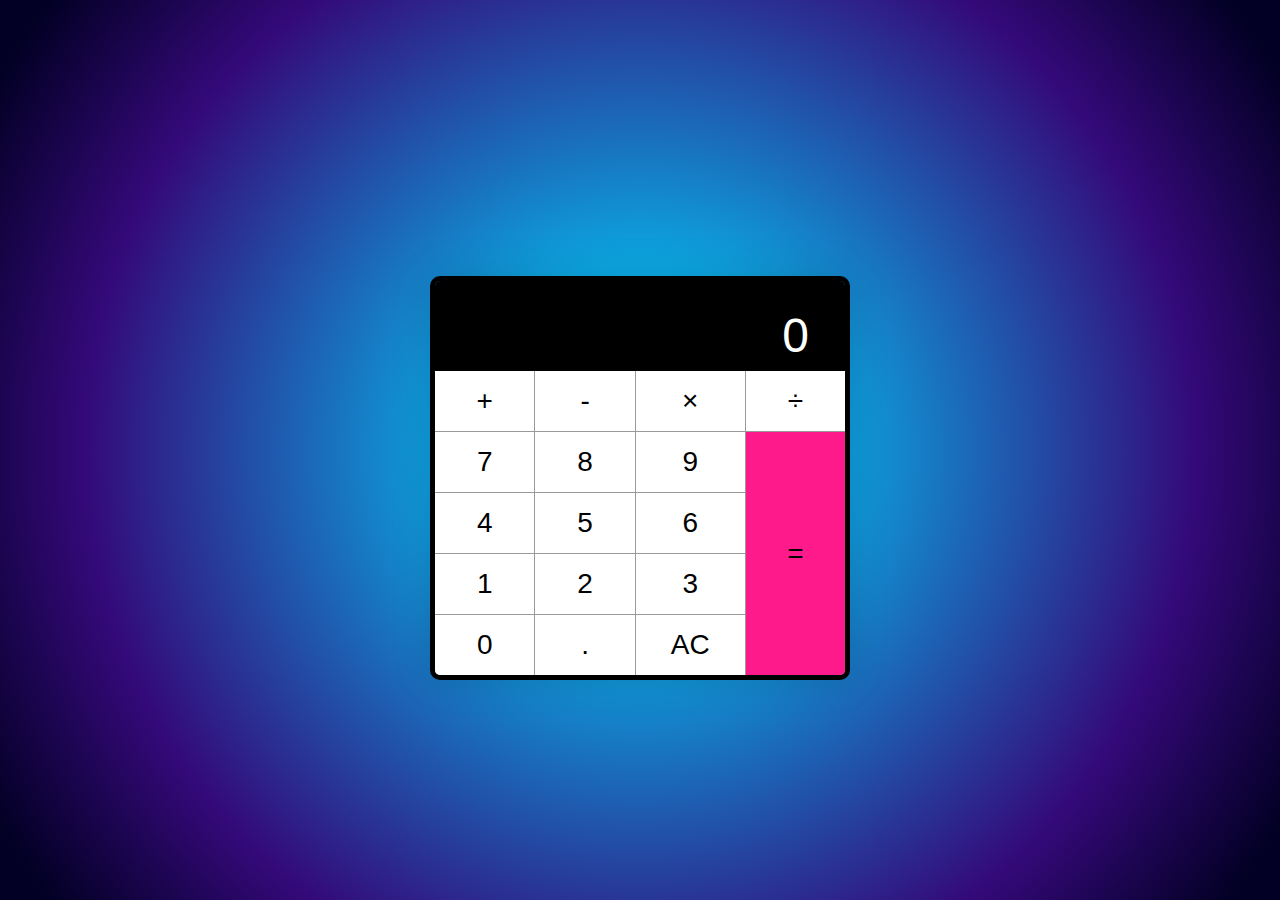
<file: calculadora2/index.html>
<html>

<head>
    <meta charset="UTF-8">
    <link rel="stylesheet" type="text/css" href="index.css" />

</head>
<div class="container">
    <div class="calculator">
        <div class="calculator_screen" id="calculator-screen">0</div>

        <div class="calculator_keys">
            <button class="key-action">+</button>
            <button class="key-action">-</button>
            <button class="key-action">&times;</button>
            <button class="key-action">÷</button>
            <button id="button">7</button>
            <button>8</button>
            <button>9</button>
            <button>4</button>
            <button>5</button>
            <button>6</button>
            <button>1</button>
            <button>2</button>
            <button>3</button>
            <button>0</button>
            <button>.</button>
            <button>AC</button>
            <button class="key-equal">=</button>
        </div>
    </div>
</div>
<script src="index.js"></script>

</html>
</file>
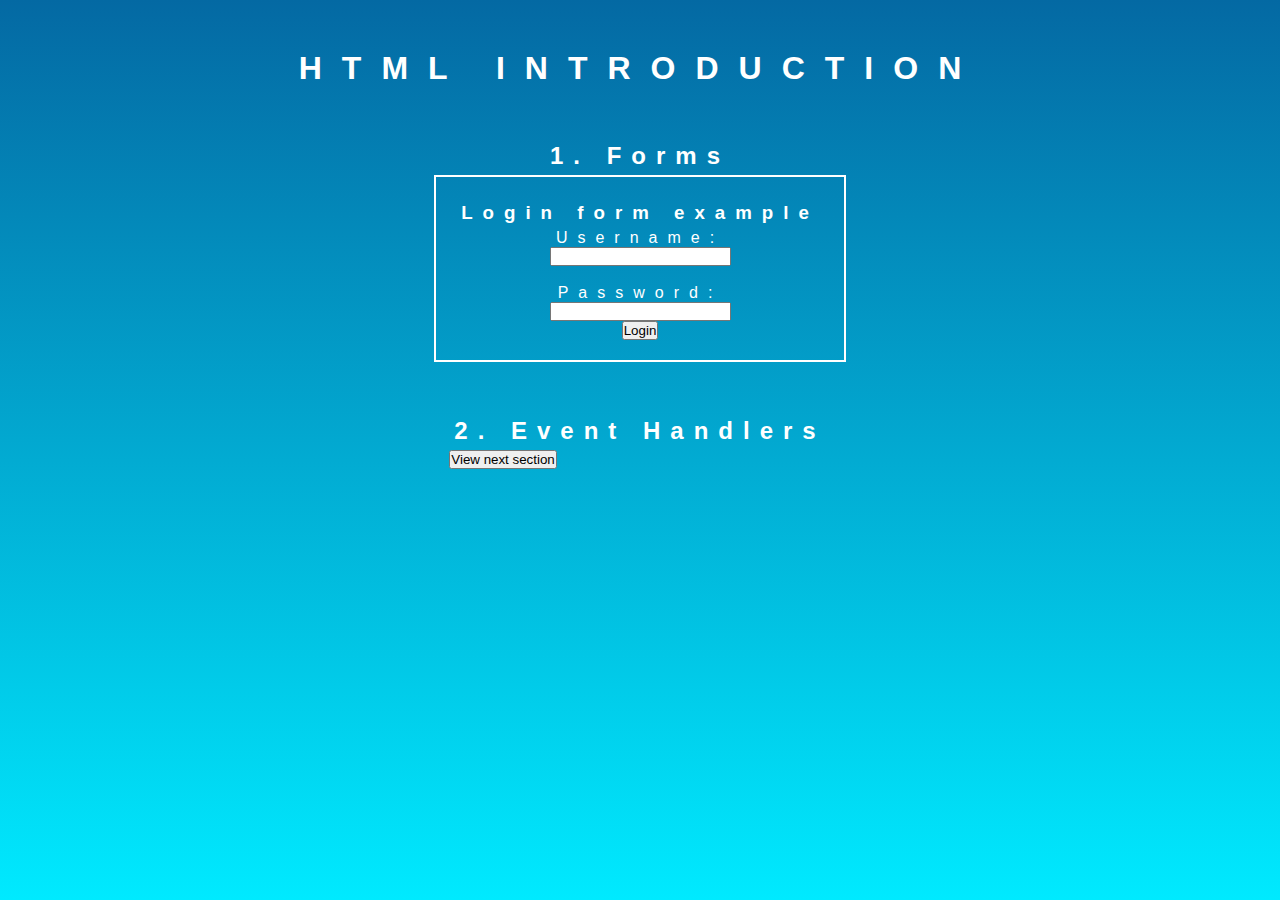
<file: HTML:CSS exercise/index.html>
<!DOCTYPE html>
<html lang="en">

<head>
    <meta charset="UTF-8" />
    <meta name="viewport" content="width=device-width, initial-scale=1.0" />
    <meta http-equiv="X-UA-Compatible" content="ie=edge" />
    <title>HTML introduction</title>
    <link rel="stylesheet" href="style.css" />
</head>
<!--  ----------------------------------------------------------------------  -->
<!--  HTML INTRODUCTION  -->
<!--  ----------------------------------------------------------------------  -->

<body class="background">
    <main class="flex-center">
        <header>
            <h1 class="title">HTML INTRODUCTION</h1>
        </header>
        <!--  ----------------------------------------------------------------------  -->
        <!--   1. Forms   -->
        <!--  ----------------------------------------------------------------------  -->
        <section class="separation">
            <h2 class="subtitle">1. Forms</h2>
            <form class="form-data flex-center" id="loginForm" onsubmit="onLogin(event)">
                <h3 class="subtitle">Login form example</h3>
                <label for="username">Username:</label>
                <input type="text" name="username" id="username" />
                <br />
                <label for="user-password">Password:</label>
                <input type="password" id="user-password" name="user-password" />
                <button>Login</button>
            </form>
            <span class="hidden" id="message">Message here</span>
        </section>
        <!--  ----------------------------------------------------------------------  -->
        <!--  2. Event Handlers  -->
        <!--  ----------------------------------------------------------------------  -->
        <section class="separation">
            <h2 class="subtitle">2. Event Handlers</h2>
            <button id="view-button">View next section</button>
            <button class="hidden" id="close-button">
        Close Keyboard Events Section
      </button>
        </section>
    </main>
    <!--  ----------------------------------------------------------------------  -->
    <!--  3. Keyboard Events  -->
    <!--  ----------------------------------------------------------------------  -->
    <section class="hidden" id="keyboard-events-section">
        <h2 class="side-subtitle">3. Keyboard Events</h2>
        <div>
            <div id="float-circle"></div>
            <div id="platform"></div>
            <div id="floor"></div>
        </div>
    </section>

</body>

<script src="main.js"></script>

</html>
</file>
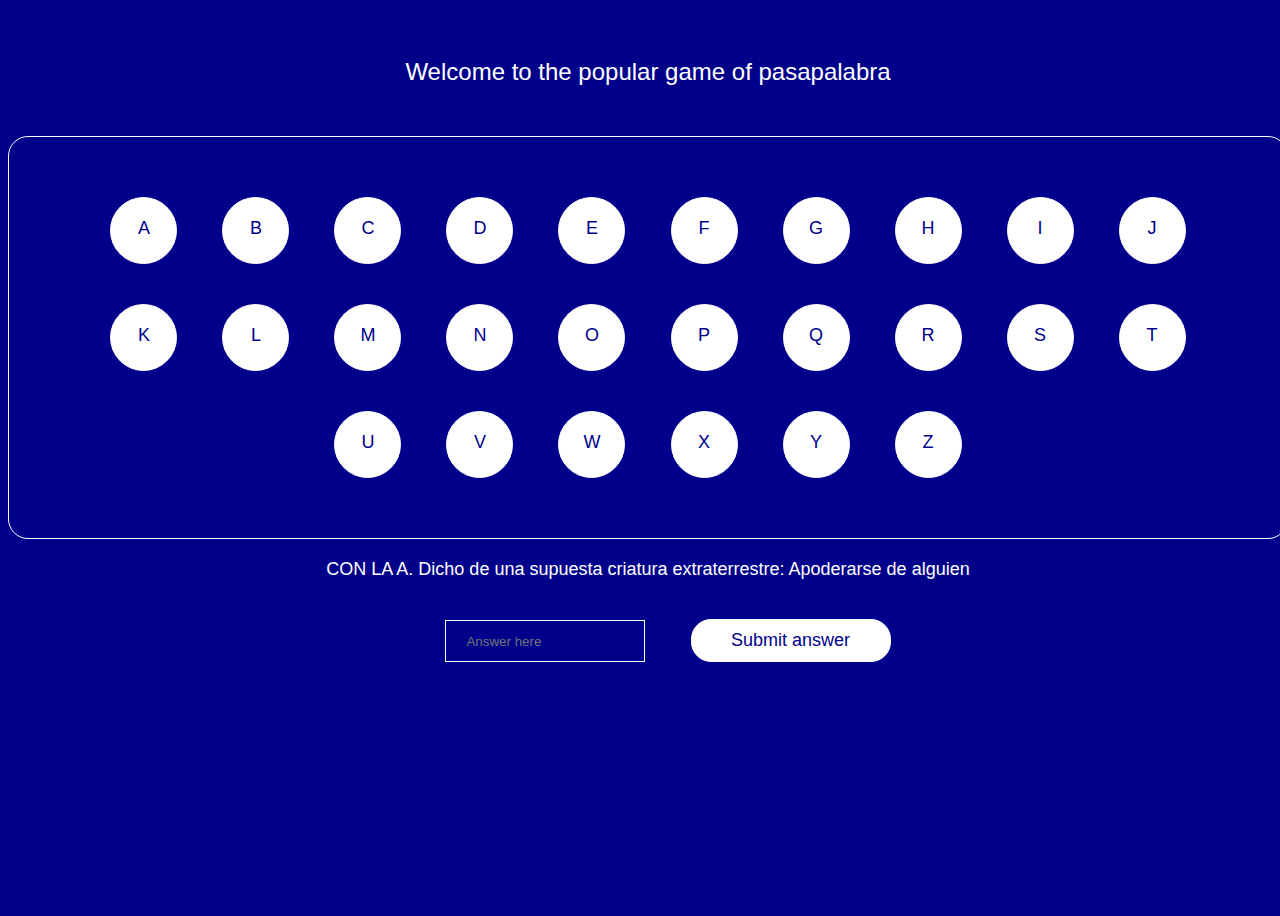
<file: pasapalabra HTML:CSS:JS/index.html>
<html>

<head>
    <meta charset="UTF-8">
    <link rel="stylesheet" type="text/css" href="index.css" />
</head>

<body onload="getName()">
    <div class="container">
        <div class="title">Welcome <span id="personName"></span> to the popular game of pasapalabra</div>
        <div class="letter-container">
            <span class="letter active">A</span>
            <span class="letter active">B</span>
            <span class="letter active">C</span>
            <span class="letter active">D</span>
            <span class="letter active">E</span>
            <span class="letter active">F</span>
            <span class="letter active">G</span>
            <span class="letter active">H</span>
            <span class="letter active">I</span>
            <span class="letter active">J</span>
            <br/>
            <span class="letter active">K</span>
            <span class="letter active">L</span>
            <span class="letter active">M</span>
            <span class="letter active">N</span>
            <span class="letter active">O</span>
            <span class="letter active">P</span>
            <span class="letter active">Q</span>
            <span class="letter active">R</span>
            <span class="letter active">S</span>
            <span class="letter active">T</span>
            <br/>
            <span class="letter active">U</span>
            <span class="letter active">V</span>
            <span class="letter active">W</span>
            <span class="letter active">X</span>
            <span class="letter active">Y</span>
            <span class="letter active">Z</span>
        </div>
        <div id="asking" class="asking">
            CON LA A. Dicho de una supuesta criatura extraterrestre: Apoderarse de alguien
        </div>
        <input id="answer" class="answer" placeholder="Answer here"></input>
      <!--  <button id="hide" class="play-button">Get question</button>-->

        <button class="play-button" id="play">Submit answer</button>

        <div id="result" class="hide"></div>
    </div>
</body>
<script src="index.js"></script>

</html>
</file>
<file: calculadora2/index.css>
html {
    box-sizing: border-box;
}

*,
*::before,
*::after {
    box-sizing: inherit;
}

body {
    margin: 0;
}

button {
    border: 0;
    border-radius: 0;
    background-color: transparent;
    font-size: inherit;
    font-family: inherit;
    font-weight: inherit;
    outline: none;
    appearance: none;
    text-align: left;
}

button:hover,
button:active,
button:focus {
    outline: none;
}

html {
    font-size: 175%;
    font-weight: 300;
    line-height: 1.3;
    font-family: Helvetica, Arial, sans-serif;
}

body {
    align-items: center;
    background: rgb(0, 212, 255);
    background: radial-gradient(circle, rgba(0, 212, 255, 1) 0%, rgba(12, 165, 224, 1) 24%, rgba(52, 9, 121, 1) 71%, rgba(2, 0, 36, 1) 95%);
    display: flex;
    height: 100vh;
    justify-content: center;
}

.container {
    max-width: 20em;
}

.container>p {
    text-align: center;
}

.calculator {
    border-radius: 10px;
    border: 5px solid black;
    box-shadow: 0 0 40px 0px rgba(0, 0, 0, 0.15);
    margin-left: auto;
    margin-right: auto;
    margin-top: 2em;
    max-width: 15em;
    overflow: hidden;
}

.calculator_screen {
    background-color: #000;
    color: #fff;
    font-size: 1.714285714em;
    padding: 0.5em 0.75em;
    text-align: right;
    height: 90px;
}

.calculator_keys {
    background-color: #999;
    display: grid;
    grid-gap: 1px;
    grid-template-columns: repeat(4, 1fr);
}

.calculator_keys>* {
    background-color: #fff;
    padding: 0.5em 1.25em;
    position: relative;
    text-align: center;
}

.calculator_keys>*:active::before,
.calculator_keys>.is-depressed::before {
    background-color: rgba(0, 0, 0, 0.2);
    bottom: 0;
    box-shadow: 0 0 6px 0 rgba(0, 0, 0, 0.5) inset;
    content: "";
    left: 0;
    opacity: 0.3;
    position: absolute;
    right: 0;
    top: 0;
    z-index: 1;
}

.key-operator {
    background-color: #eee;
}

.key-equal {
    background: #ff1a8c;
    grid-column: -2;
    grid-row: 2 / span 4;
}
</file>
<file: HTML:CSS exercise/style.css>
* {
    padding: 0;
    margin: 0;
    box-sizing: border-box;
}

body {
    width: 100vw;
    height: 100vh;
    font-family: sans-serif;
}

.form-data {
    text-align: center;
    padding: 20px;
    border: 2px solid white;
    letter-spacing: 10px;
    color: white
}

.subtitle {
    text-align: center;
    padding: 5px;
    letter-spacing: 10px;
    color: white
}

.side-subtitle {
    padding: 10px;
    letter-spacing: 10px;
    color: white
}

.title {
    padding: 50px;
    letter-spacing: 20px;
    color: white
}

.separation {
    padding-bottom: 50px;
}

.flex-center {
    display: flex;
    justify-content: center;
    align-items: center;
    flex-direction: column;
}

#float-circle {
    width: 100px;
    height: 100px;
    background: #fd4d3f;
    box-shadow: 10px 5px 5px grey;
    border-radius: 100px;
    bottom: 50px;
    left: 50%;
    position: absolute;
}

#floor {
    width: 100%;
    height: 30px;
    background: #6df0c2;
    bottom: 0;
    position: absolute;
}

#platform {
    width: 100px;
    height: 50px;
    background: #cfcfcf;
    bottom: 0;
    position: absolute;
    left: 50%;
    right: 50%;
}

.hidden {
    display: none;
}

.background {
    background: linear-gradient(rgb(4, 105, 163), rgb(0, 234, 255)) no-repeat;
}
</file>
<file: pasapalabra HTML:CSS:JS/index.css>
body {
    background-color: darkblue;
    color: white;
    font-size: 18px;
    font-family: Verdana, Geneva, Tahoma, sans-serif;
    width: 100%;
    height: 100%;
    text-align: center;
}

.title {
    padding: 50px;
    font-size: 24px;
}

#personName {
    color: orange;
}

.letter-container {
    margin: 0 auto;
    border-radius: 20px;
    border: 1px solid white;
    color: white;
    background-color: darkblue;
    padding: 40px;
}

.question,
.outcome {
    padding: 20px;
    margin-top: 40px;
}

.letter {
    padding: 20px;
    margin: 20px;
    height: 25px;
    width: 25px;
    background-color: darkblue;
    color: white;
    border-radius: 50%;
    border: 1px solid white;
    display: inline-block;
}

.active {
    background-color: white;
    color: darkblue;
    border: 1px solid white;
}

.letter:active {
    background-color: white;
    color: darkblue;
    border: 1px solid white;
}

.play-button {
    color: darkblue;
    background-color: white;
    border: 1px solid white;
    border-radius: 20px;
    width: 200px;
    padding: 10px;
    font-size: 18px;
}

.play-button:hover,
.play-button:active {
    color: white;
    background-color: darkblue;
}

input {
    width: 200px;
    border: 1px solid white;
    background-color: darkblue;
    height: 40px;
    vertical-align: middle;
    color: white;
    padding: 20px;
    margin: 40px;
}

.asking {
    margin-top: 20px;
}

#result {
    border: 2px solid orange;
    padding: 20px 0;
    width: 50%;
    margin: 20px auto 50px auto;
}
.hide{
    display:none;
}
.show{
    display:block;
}
</file>
